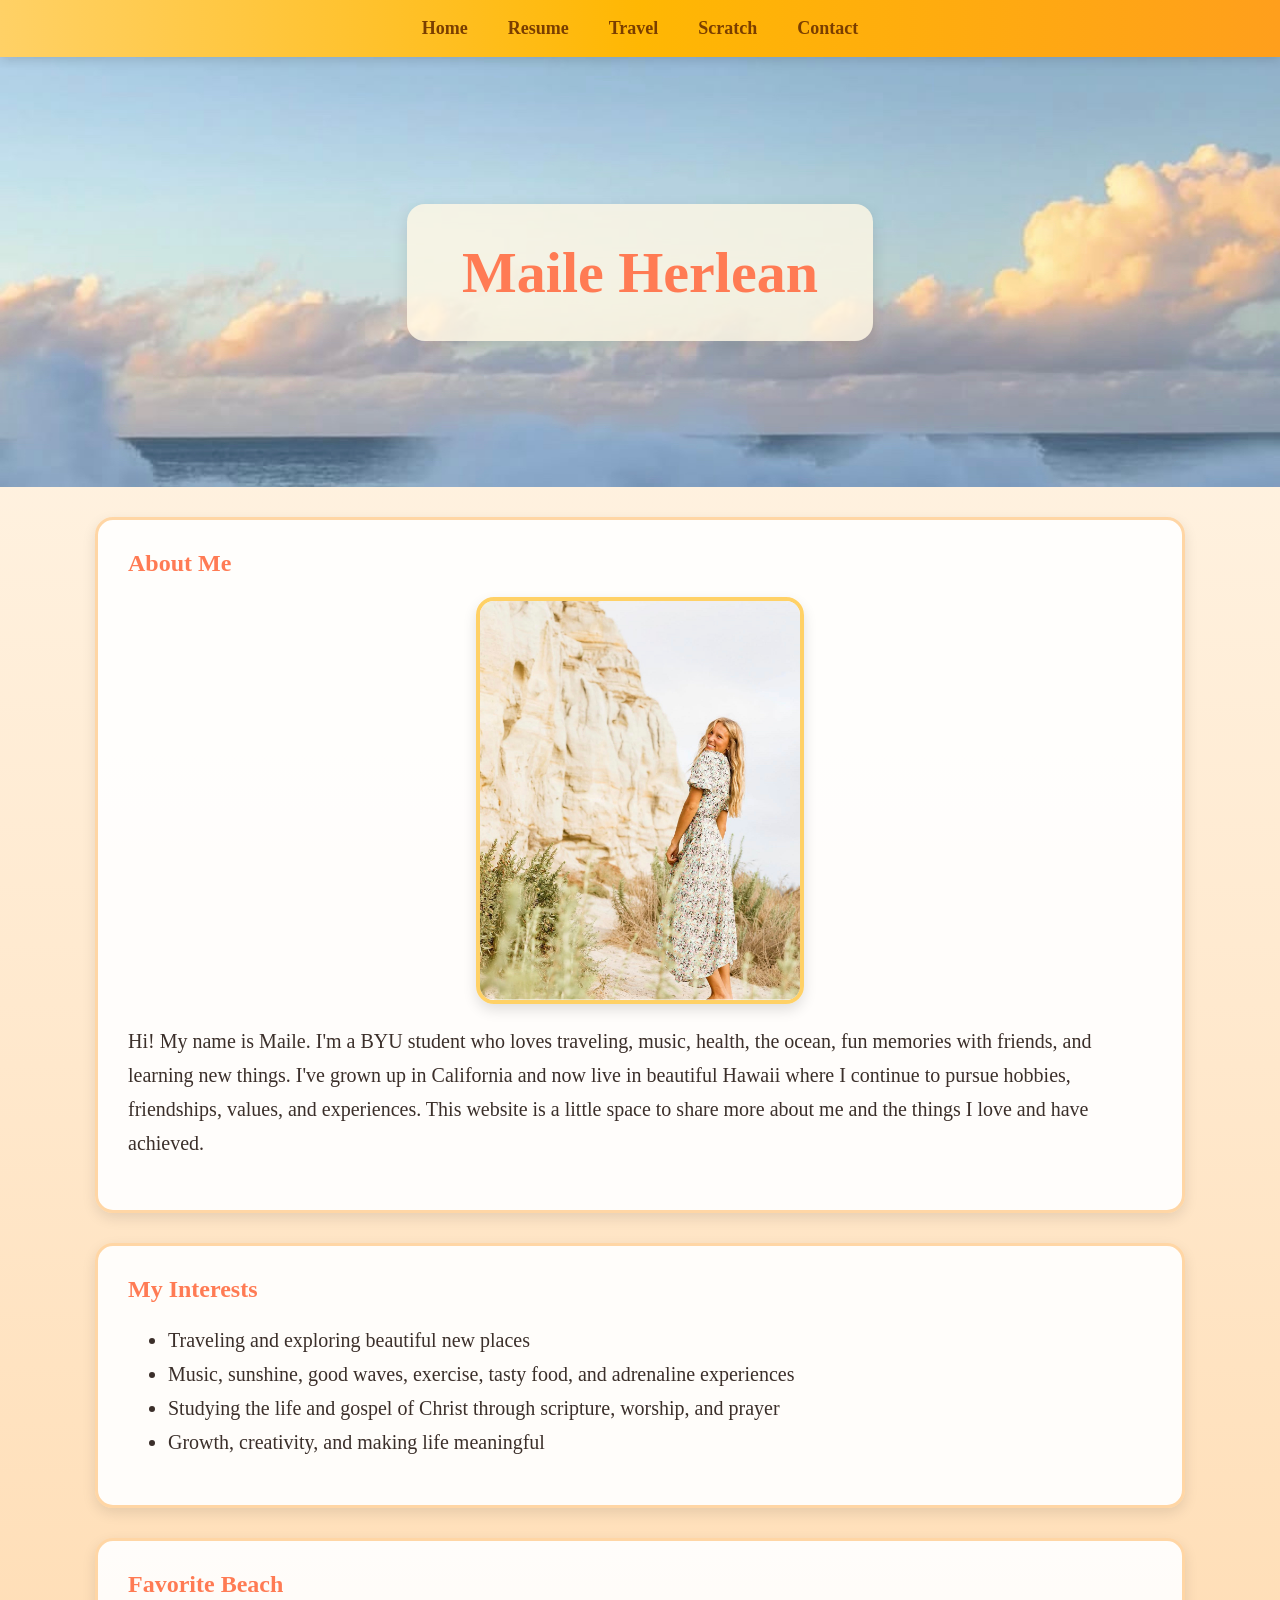
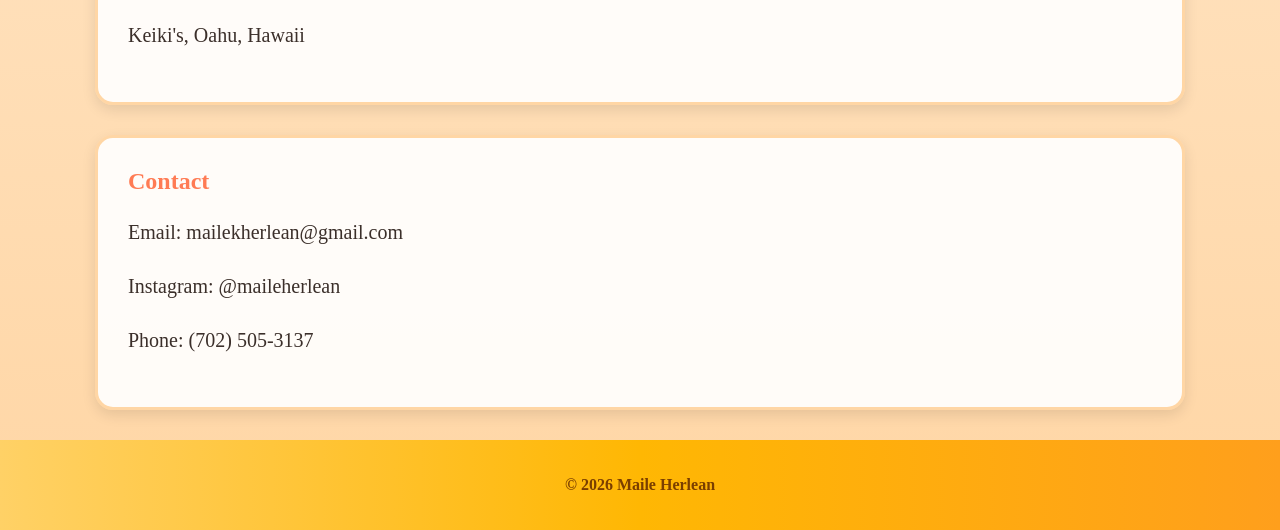
<file: index.html>
<!DOCTYPE html>
<html lang="en">
<head>
    <meta charset="UTF-8">
    <meta name="viewport" content="width=device-width, initial-scale=1.0">
    <title>Maile Herlean | Home</title>
    <link rel="stylesheet" href="style.css">
</head>
<body>

<div class="nav">
    <a href="index.html">Home</a>
    <a href="resume.html">Resume</a>
    <a href="travel.html">Travel</a>
    <a href="scratch.html">Scratch</a>
    <a href="#contact">Contact</a>
</div>

<div class="hero">
    <div class="hero-overlay">
        <h1>Maile Herlean</h1>
    </div>
</div>

<div class="section">
    <h2>About Me</h2>

    <div class="about-photo-wrap">
        <img src="15952.jpg" alt="Photo of Maile Herlean" class="about-photo">
    </div>

    <p>
        Hi! My name is Maile. I'm a BYU student who loves traveling, music,
        health, the ocean, fun memories with friends, and learning new things.
        I've grown up in California and now live in beautiful Hawaii where I
        continue to pursue hobbies, friendships, values, and experiences.
        This website is a little space to share more about me and the things
        I love and have achieved.
    </p>
</div>

<div class="section">
    <h2>My Interests</h2>
    <ul>
        <li>Traveling and exploring beautiful new places</li>
        <li>Music, sunshine, good waves, exercise, tasty food, and adrenaline experiences</li>
        <li>Studying the life and gospel of Christ through scripture, worship, and prayer</li>
        <li>Growth, creativity, and making life meaningful</li>
    </ul>
</div>

<div class="section">
    <h2>Favorite Beach</h2>
    <p>Keiki's, Oahu, Hawaii</p>
</div>

<div class="section" id="contact">
    <h2>Contact</h2>
    <p>Email: mailekherlean@gmail.com</p>
    <p>Instagram: @maileherlean</p>
    <p>Phone: (702) 505-3137</p>
</div>

<div class="footer">
    <p>© 2026 Maile Herlean</p>
</div>

</body>
</html>
</file>
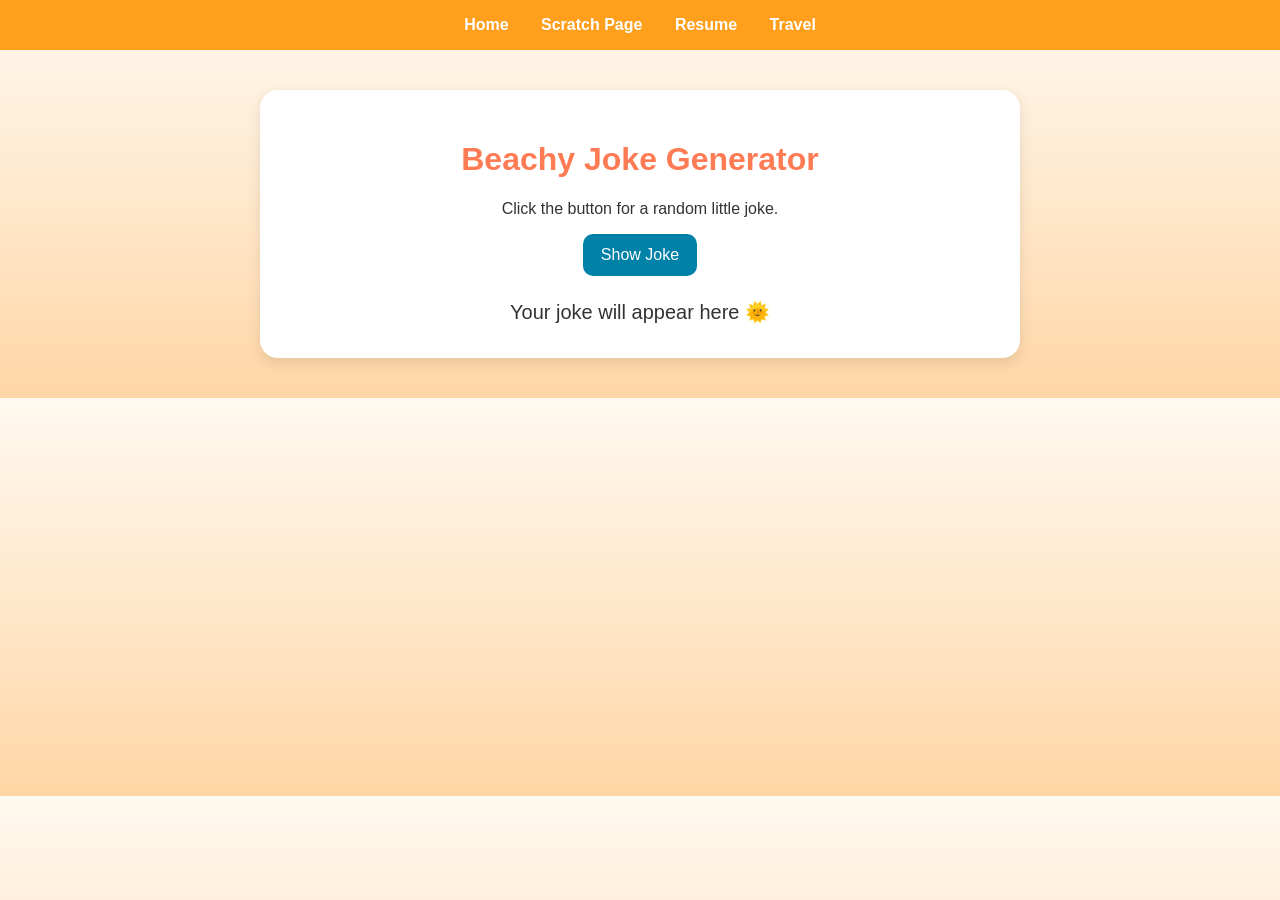
<file: app.html>
<!DOCTYPE html>
<html lang="en">
<head>
    <meta charset="UTF-8">
    <meta name="viewport" content="width=device-width, initial-scale=1.0">
    <title>Mini App | Maile Herlean</title>
    <style>
        body {
            font-family: Arial, Helvetica, sans-serif;
            margin: 0;
            background: linear-gradient(to bottom, #fff9ef, #ffe8cc, #ffd6a5);
            color: #333;
            text-align: center;
        }

        .nav {
            background: #ff9f1c;
            padding: 16px;
        }

        .nav a {
            color: white;
            text-decoration: none;
            font-weight: bold;
            margin: 0 14px;
        }

        .app-box {
            background: white;
            width: 80%;
            max-width: 700px;
            margin: 40px auto;
            padding: 30px;
            border-radius: 18px;
            box-shadow: 0 5px 14px rgba(0,0,0,0.10);
        }

        h1 {
            color: #ff7b54;
        }

        button {
            background: #0081a7;
            color: white;
            border: none;
            padding: 12px 18px;
            border-radius: 10px;
            font-size: 16px;
            cursor: pointer;
        }

        button:hover {
            background: #005f73;
        }

        #jokeOutput {
            margin-top: 20px;
            font-size: 20px;
            line-height: 1.6;
        }
    </style>
</head>
<body>

    <div class="nav">
        <a href="index.html">Home</a>
        <a href="scratch.html">Scratch Page</a>
        <a href="resume.html">Resume</a>
        <a href="travel.html">Travel</a>
    </div>

    <div class="app-box">
        <h1>Beachy Joke Generator</h1>
        <p>Click the button for a random little joke.</p>
        <button onclick="showJoke()">Show Joke</button>
        <div id="jokeOutput">Your joke will appear here 🌞</div>
    </div>

    <script>
        const jokes = [
            "Why did the beach blush? Because the sea weed.",
            "What did the ocean say to the shore? Nothing, it just waved.",
            "Why don't surfers get lost? They go with the flow.",
            "Why was the sand so smart? Because it had lots of grit.",
            "What’s a wave’s favorite song? Anything with a good current beat."
        ];

        function showJoke() {
            const randomIndex = Math.floor(Math.random() * jokes.length);
            document.getElementById("jokeOutput").innerText = jokes[randomIndex];
        }
    </script>

</body>
</html>
</file>
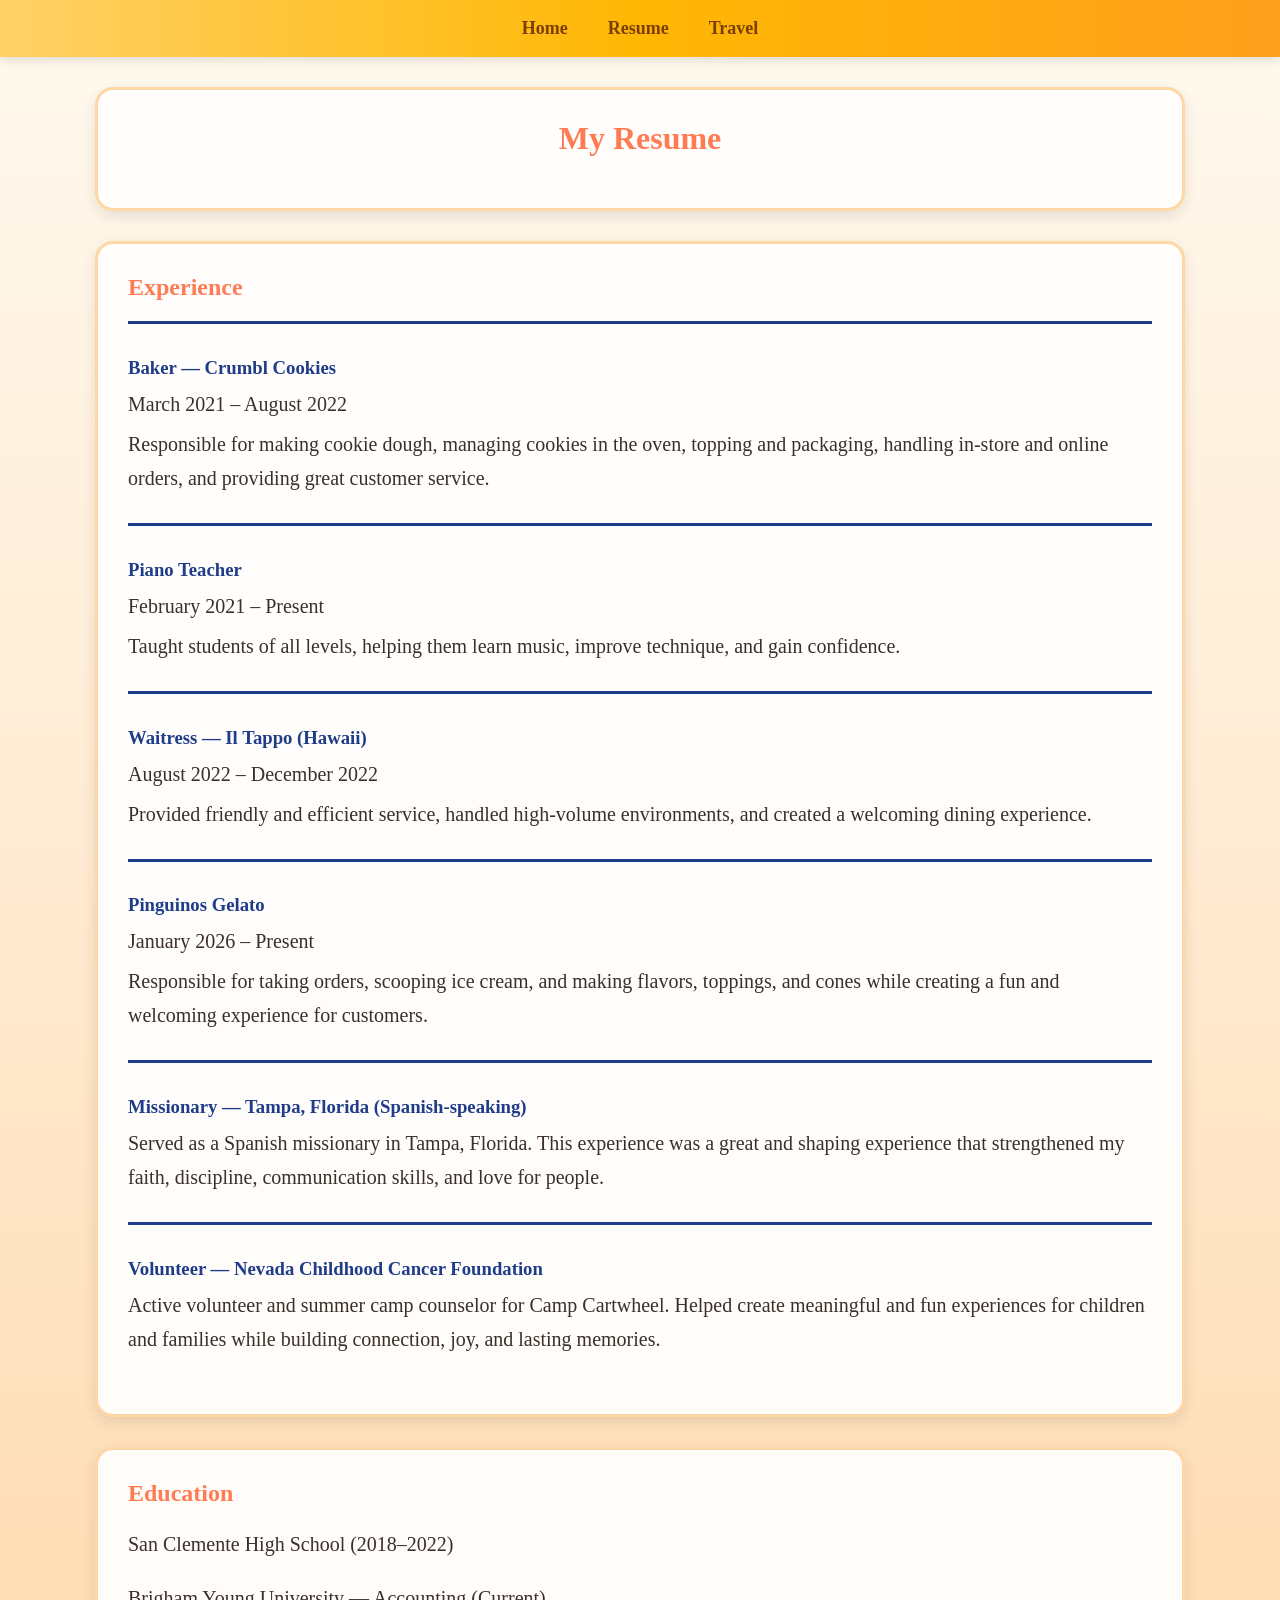
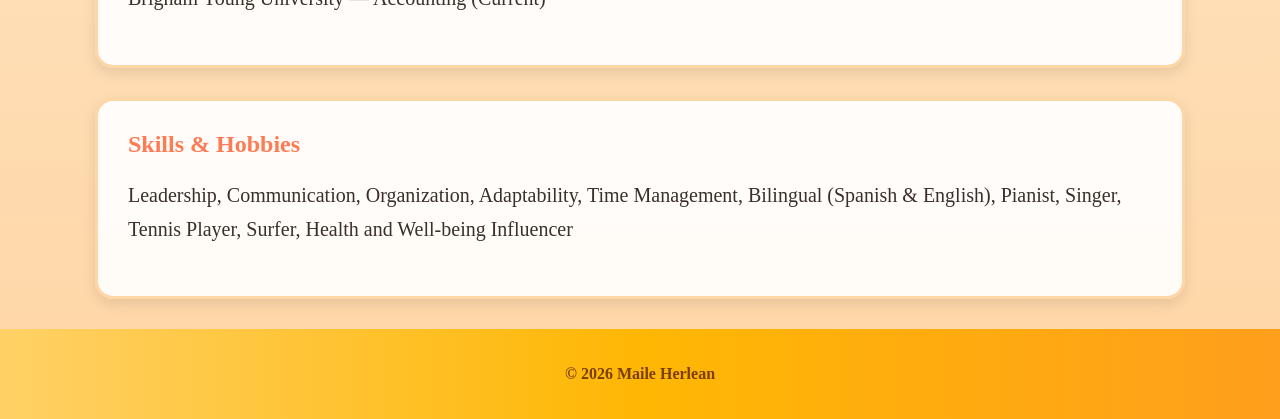
<file: resume.html>
<!DOCTYPE html>
<html lang="en">
<head>
    <meta charset="UTF-8">
    <meta name="viewport" content="width=device-width, initial-scale=1.0">
    <title>Resume | Maile Herlean</title>
    <link rel="stylesheet" href="style.css">
</head>
<body>

<div class="nav">
    <a href="index.html">Home</a>
    <a href="resume.html">Resume</a>
    <a href="travel.html">Travel</a>
</div>

<div class="section centered">
    <h1>My Resume</h1>
</div>

<div class="section">
    <h2>Experience</h2>

    <div class="resume-entry">
        <h3>Baker — Crumbl Cookies</h3>
        <p>March 2021 – August 2022</p>
        <p>
            Responsible for making cookie dough, managing cookies in the oven,
            topping and packaging, handling in-store and online orders,
            and providing great customer service.
        </p>
    </div>

    <div class="resume-entry">
        <h3>Piano Teacher</h3>
        <p>February 2021 – Present</p>
        <p>
            Taught students of all levels, helping them learn music,
            improve technique, and gain confidence.
        </p>
    </div>

    <div class="resume-entry">
        <h3>Waitress — Il Tappo (Hawaii)</h3>
        <p>August 2022 – December 2022</p>
        <p>
            Provided friendly and efficient service, handled high-volume
            environments, and created a welcoming dining experience.
        </p>
    </div>

    <div class="resume-entry">
        <h3>Pinguinos Gelato</h3>
        <p>January 2026 – Present</p>
        <p>
            Responsible for taking orders, scooping ice cream, and making
            flavors, toppings, and cones while creating a fun and welcoming
            experience for customers.
        </p>
    </div>

    <div class="resume-entry">
        <h3>Missionary — Tampa, Florida (Spanish-speaking)</h3>
        <p>
            Served as a Spanish missionary in Tampa, Florida. This experience
            was a great and shaping experience that strengthened my faith,
            discipline, communication skills, and love for people.
        </p>
    </div>

    <div class="resume-entry">
        <h3>Volunteer — Nevada Childhood Cancer Foundation</h3>
        <p>
            Active volunteer and summer camp counselor for Camp Cartwheel.
            Helped create meaningful and fun experiences for children and families
            while building connection, joy, and lasting memories.
        </p>
    </div>
</div>

<div class="section">
    <h2>Education</h2>
    <p>San Clemente High School (2018–2022)</p>
    <p>Brigham Young University — Accounting (Current)</p>
</div>

<div class="section">
    <h2>Skills & Hobbies</h2>
    <p>
        Leadership, Communication, Organization, Adaptability, Time Management,
        Bilingual (Spanish & English), Pianist, Singer, Tennis Player, Surfer,
        Health and Well-being Influencer
    </p>
</div>

<div class="footer">
    <p>© 2026 Maile Herlean</p>
</div>

</body>
</html>
</file>
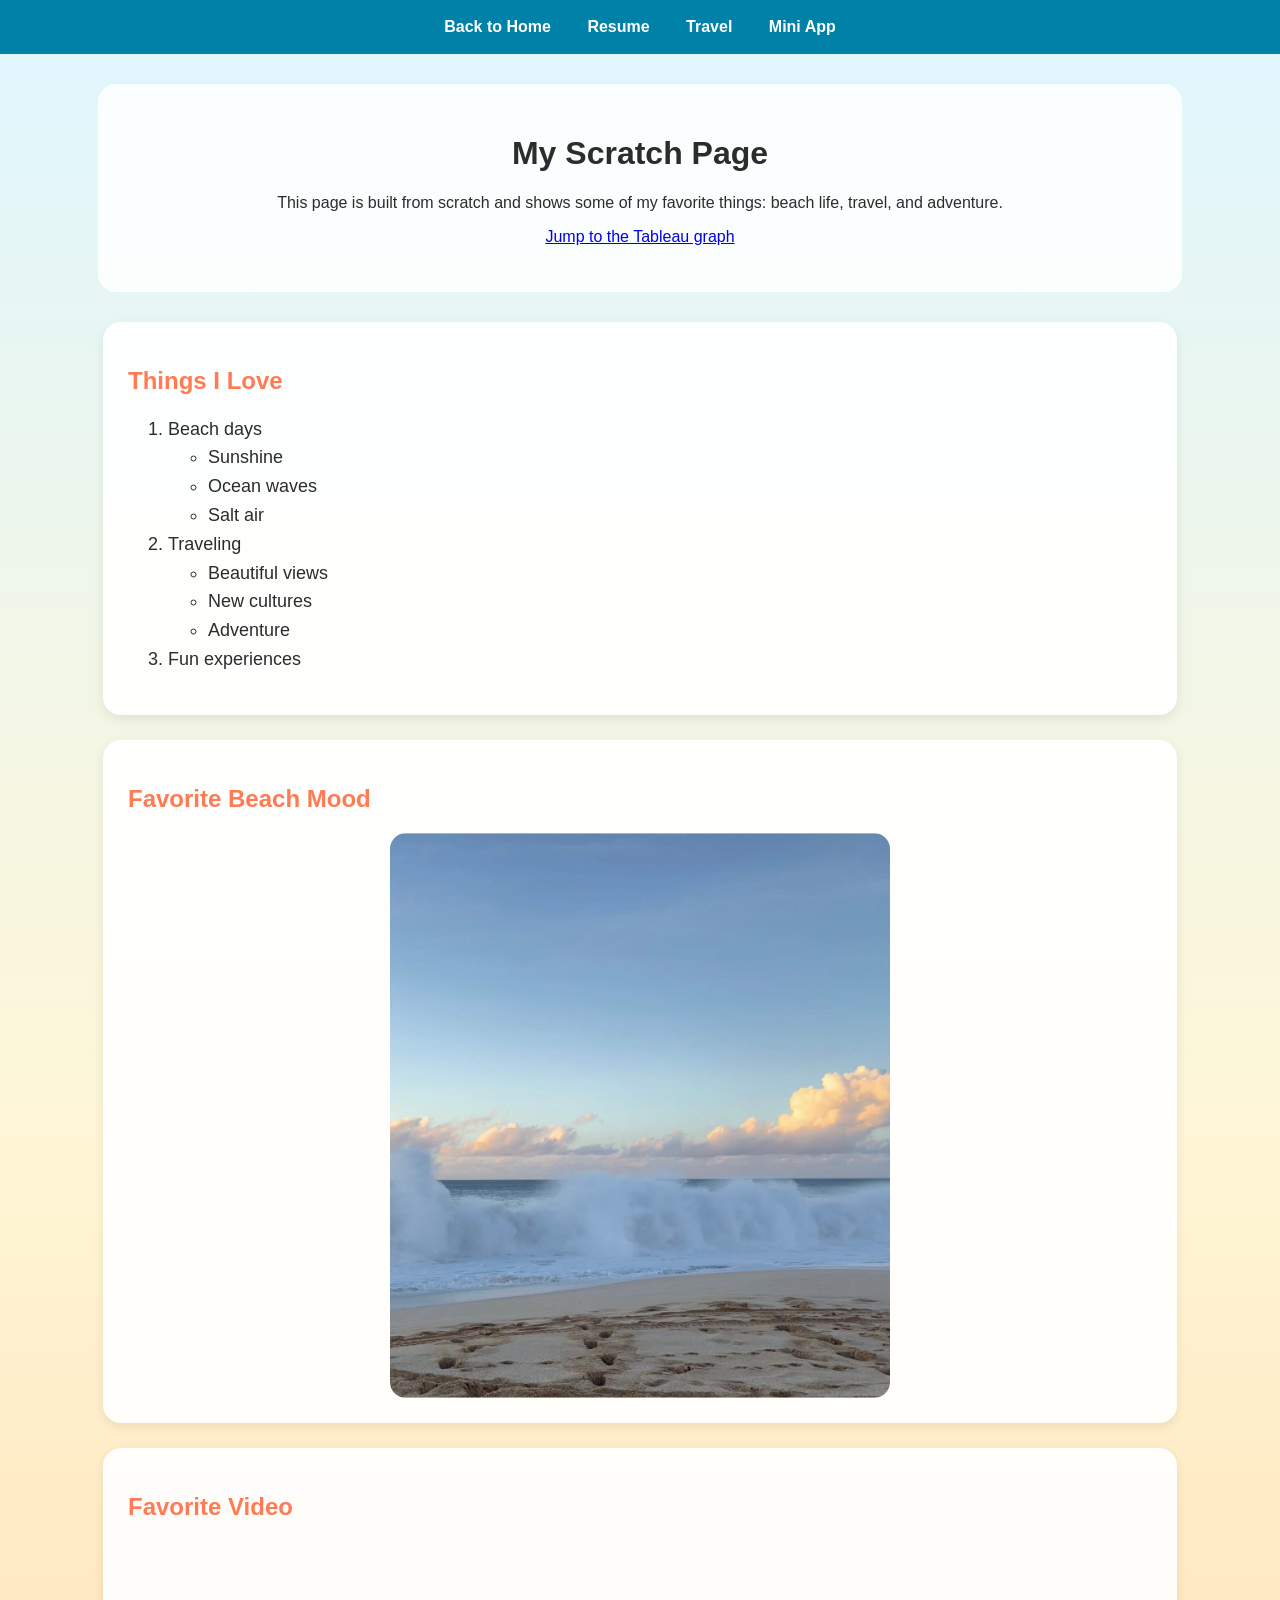
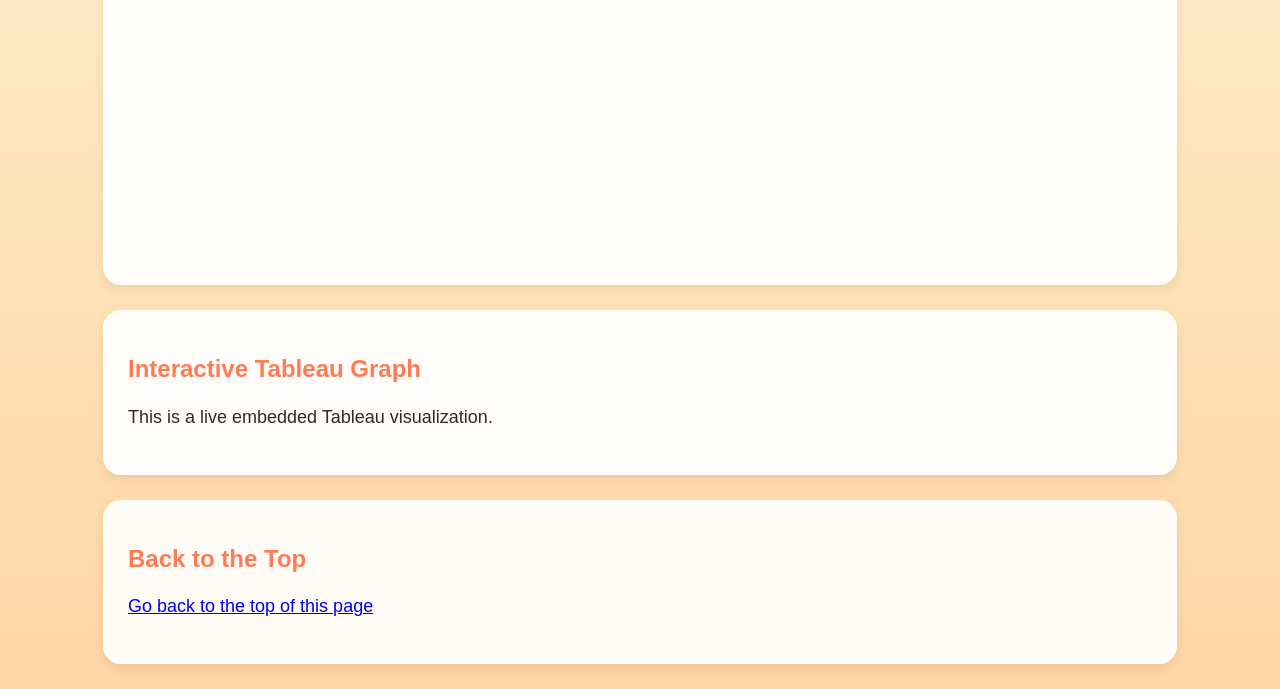
<file: scratch.html>
<!DOCTYPE html>
<html lang="en">
<head>
    <meta charset="UTF-8">
    <meta name="viewport" content="width=device-width, initial-scale=1.0">
    <title>Scratch Page | Maile Herlean</title>
    <link rel="stylesheet" href="scratch-style.css">
</head>
<body>

    <div class="top-nav">
        <a href="index.html">Back to Home</a>
        <a href="resume.html">Resume</a>
        <a href="travel.html">Travel</a>
        <a href="app.html">Mini App</a>
    </div>

    <div class="hero-box" id="top">
        <h1>My Scratch Page</h1>
        <p>This page is built from scratch and shows some of my favorite things: beach life, travel, and adventure.</p>
        <p><a href="#tableau-section">Jump to the Tableau graph</a></p>
    </div>

    <div class="content-box">
        <h2>Things I Love</h2>
        <ol>
            <li>Beach days
                <ul>
                    <li>Sunshine</li>
                    <li>Ocean waves</li>
                    <li>Salt air</li>
                </ul>
            </li>
            <li>Traveling
                <ul>
                    <li>Beautiful views</li>
                    <li>New cultures</li>
                    <li>Adventure</li>
                </ul>
            </li>
            <li>Fun experiences</li>
        </ol>
    </div>

    <div class="content-box">
        <h2>Favorite Beach Mood</h2>
        <img src="20963.jpg" alt="Beach and ocean view" class="scratch-image">
    </div>

    <div class="content-box">
        <h2>Favorite Video</h2>
        <iframe width="560" height="315"
            src="https://www.youtube.com/embed/ScMzIvxBSi4"
            title="YouTube video player"
            frameborder="0"
            allowfullscreen>
        </iframe>
    </div>

    <div class="content-box" id="tableau-section">
        <h2>Interactive Tableau Graph</h2>
        <p>This is a live embedded Tableau visualization.</p>

        <div class='tableauPlaceholder' id='viz1680000000000' style='position: relative'>
            <noscript>
                <a href='#'>
                    <img alt='Tableau Viz' src='https://public.tableau.com/static/images/Re/RegionalSampleWorkbook/College/1_rss.png' style='border: none' />
                </a>
            </noscript>
            <object class='tableauViz' style='display:none;'>
                <param name='host_url' value='https%3A%2F%2Fpublic.tableau.com%2F' />
                <param name='embed_code_version' value='3' />
                <param name='site_root' value='' />
                <param name='name' value='RegionalSampleWorkbook/College' />
                <param name='tabs' value='no' />
                <param name='toolbar' value='yes' />
                <param name='static_image' value='https://public.tableau.com/static/images/Re/RegionalSampleWorkbook/College/1.png' />
                <param name='animate_transition' value='yes' />
                <param name='display_static_image' value='yes' />
                <param name='display_spinner' value='yes' />
                <param name='display_overlay' value='yes' />
                <param name='display_count' value='yes' />
                <param name='language' value='en-US' />
            </object>
        </div>

        <script type='text/javascript'>
            var divElement = document.getElementById('viz1680000000000');
            var vizElement = divElement.getElementsByTagName('object')[0];
            vizElement.style.width='100%';
            vizElement.style.height='827px';
            var scriptElement = document.createElement('script');
            scriptElement.src = 'https://public.tableau.com/javascripts/api/viz_v1.js';
            vizElement.parentNode.insertBefore(scriptElement, vizElement);
        </script>
    </div>

    <div class="content-box">
        <h2>Back to the Top</h2>
        <p><a href="#top">Go back to the top of this page</a></p>
    </div>

</body>
</html>
</file>
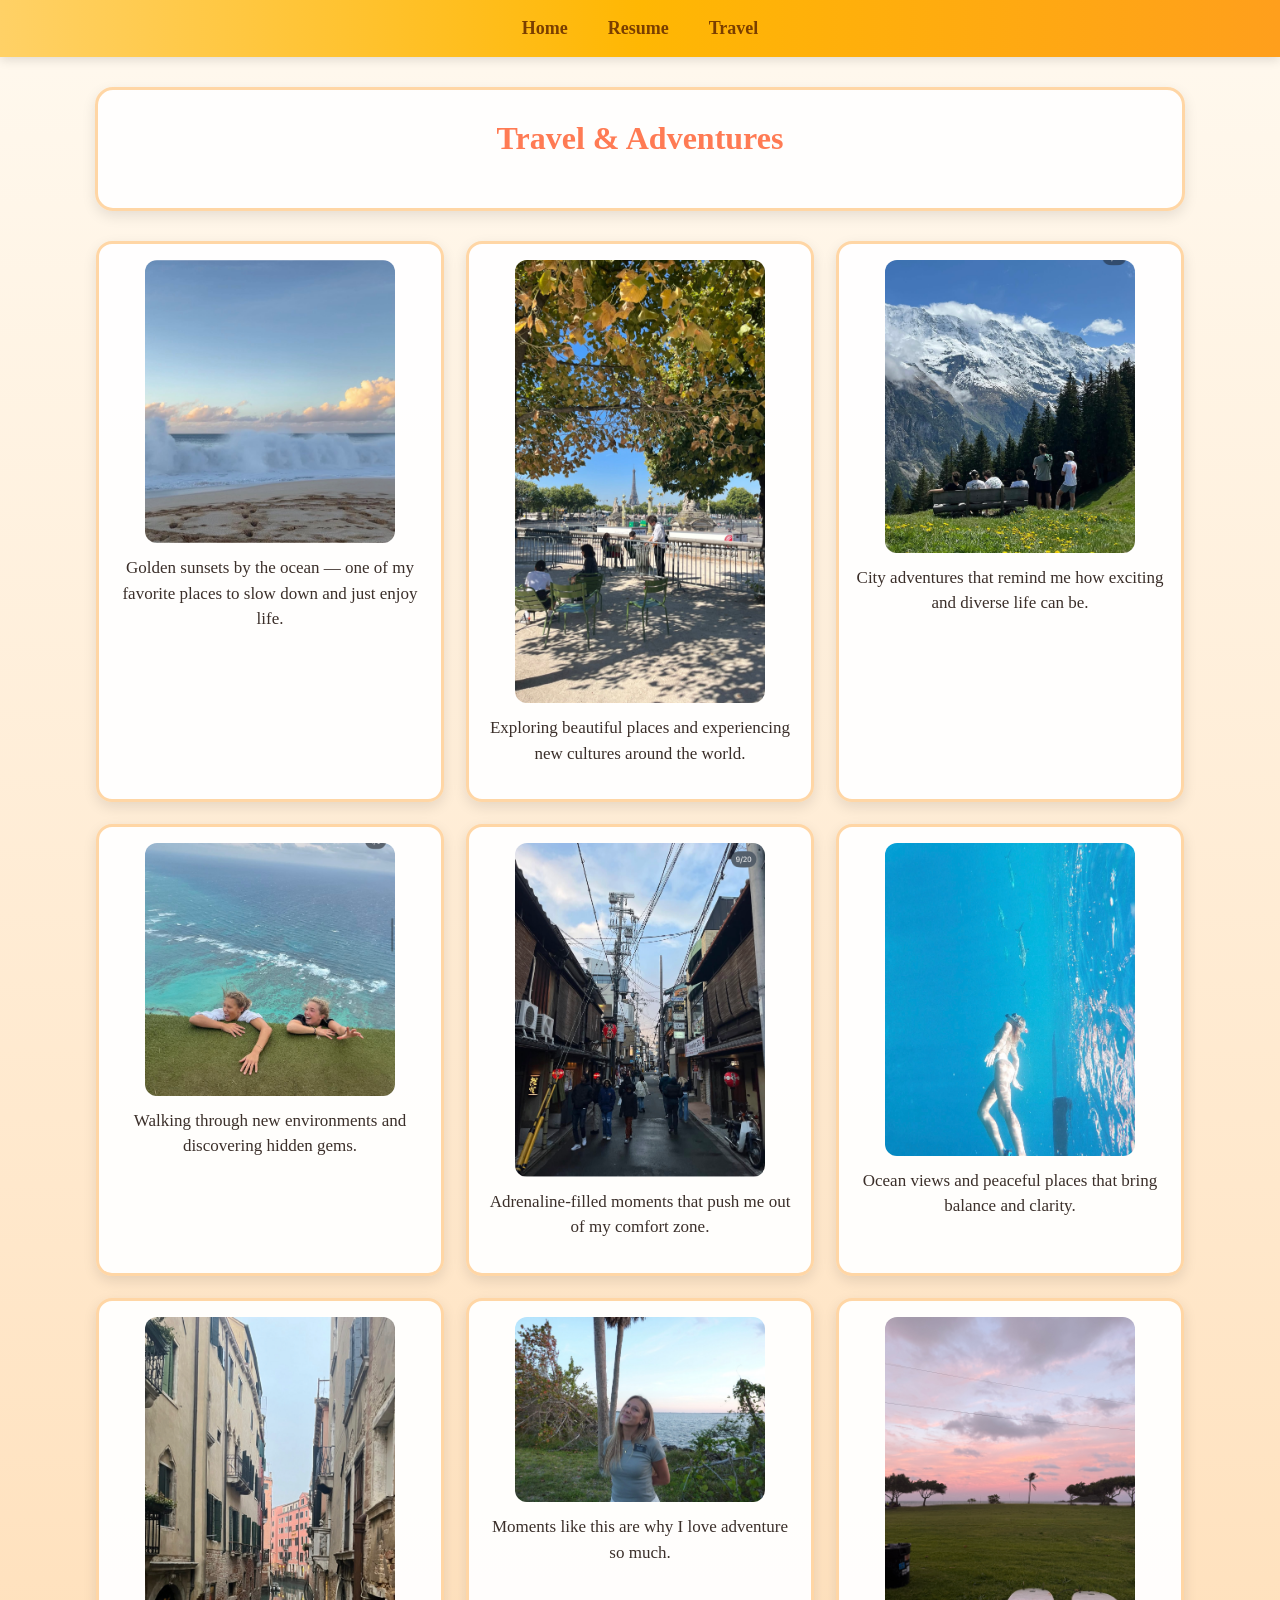
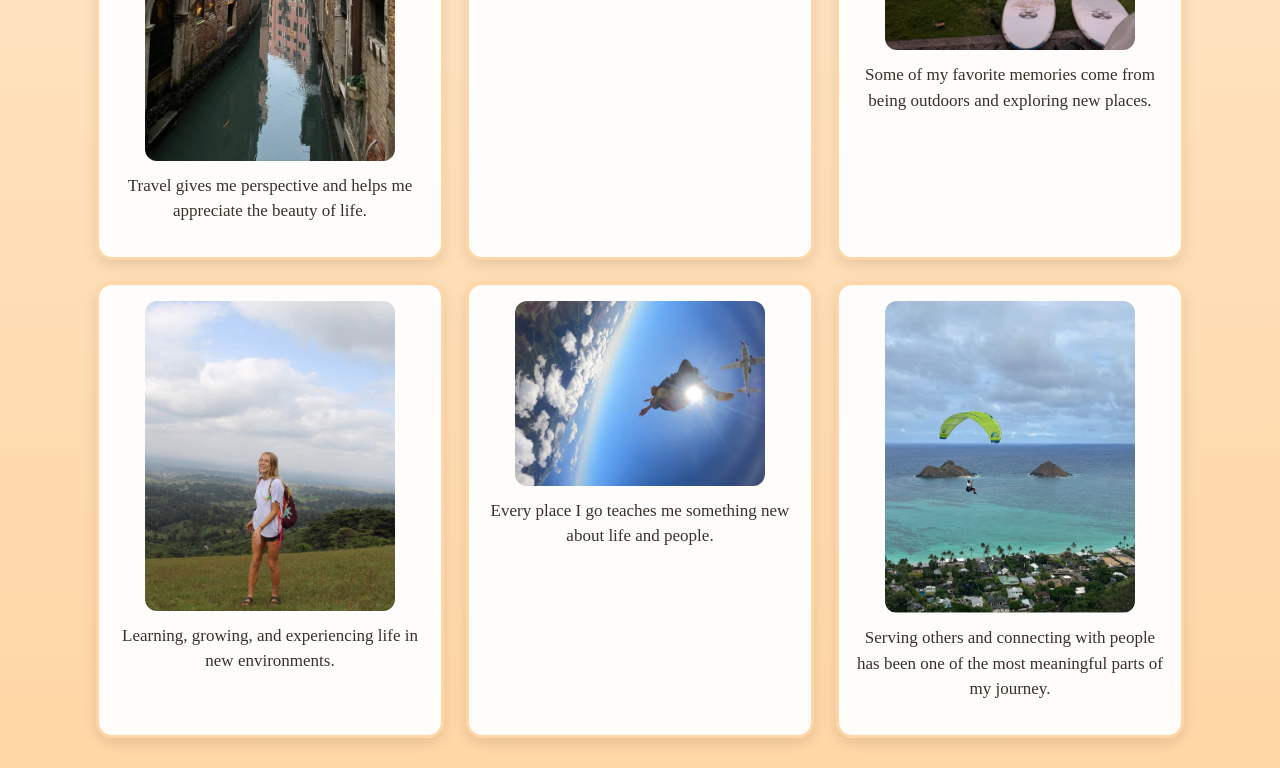
<file: travel.html>
<!DOCTYPE html>
<html lang="en">
<head>
    <meta charset="UTF-8">
    <title>Travel | Maile Herlean</title>
    <link rel="stylesheet" href="style.css">
</head>
<body>

<div class="nav">
    <a href="index.html">Home</a>
    <a href="resume.html">Resume</a>
    <a href="travel.html">Travel</a>
</div>

<div class="section centered">
    <h1>Travel & Adventures</h1>
</div>

<div class="gallery">

    <div class="gallery-card">
        <img src="20963.jpg" class="travel-photo">
        <p>Golden sunsets by the ocean — one of my favorite places to slow down and just enjoy life.</p>
    </div>

    <div class="gallery-card">
        <img src="23230.jpg" class="travel-photo">
        <p>Exploring beautiful places and experiencing new cultures around the world.</p>
    </div>

    <div class="gallery-card">
        <img src="36477.jpg" class="travel-photo">
        <p>City adventures that remind me how exciting and diverse life can be.</p>
    </div>

    <div class="gallery-card">
        <img src="47471.jpg" class="travel-photo">
        <p>Walking through new environments and discovering hidden gems.</p>
    </div>

    <div class="gallery-card">
        <img src="67373.jpg" class="travel-photo">
        <p>Adrenaline-filled moments that push me out of my comfort zone.</p>
    </div>

    <div class="gallery-card">
        <img src="79387.jpg" class="travel-photo">
        <p>Ocean views and peaceful places that bring balance and clarity.</p>
    </div>

    <div class="gallery-card">
        <img src="79521.jpg" class="travel-photo">
        <p>Travel gives me perspective and helps me appreciate the beauty of life.</p>
    </div>

    <div class="gallery-card">
        <img src="97411.jpg" class="travel-photo">
        <p>Moments like this are why I love adventure so much.</p>
    </div>

    <div class="gallery-card">
        <img src="IMG_9410.jpeg" class="travel-photo">
        <p>Some of my favorite memories come from being outdoors and exploring new places.</p>
    </div>

    <div class="gallery-card">
        <img src="IMG_9640.jpg" class="travel-photo">
        <p>Learning, growing, and experiencing life in new environments.</p>
    </div>

    <div class="gallery-card">
        <img src="IMG_9641.jpg" class="travel-photo">
        <p>Every place I go teaches me something new about life and people.</p>
    </div>

    <div class="gallery-card">
        <img src="IMG_9642.jpg" class="travel-photo">
        <p>Serving others and connecting with people has been one of the most meaningful parts of my journey.</p>
    </div>

</div>

</body>
</html>
</file>
<file: style.css>
body {
    margin: 0;
    font-family: Georgia, 'Times New Roman', serif;
    background: linear-gradient(to bottom, #fff9ef, #ffe8cc, #ffd6a5);
    color: #3b2f2a;
}

/* NAV */
.nav {
    background: linear-gradient(to right, #ffd166, #ffb703, #ff9f1c);
    padding: 18px;
    text-align: center;
    position: sticky;
    top: 0;
    z-index: 1000;
    box-shadow: 0 3px 10px rgba(0,0,0,0.12);
}

.nav a {
    margin: 0 18px;
    text-decoration: none;
    color: #7a3e00;
    font-weight: bold;
    font-size: 18px;
}

.nav a:hover {
    color: white;
}

/* HERO */
.hero {
    background-image: url("20963.jpg");
    background-size: cover;
    background-position: center;
    height: 430px;
    display: flex;
    justify-content: center;
    align-items: center;
}

.hero-overlay {
    background-color: rgba(255, 248, 230, 0.82);
    padding: 35px 55px;
    border-radius: 18px;
    text-align: center;
    box-shadow: 0 6px 16px rgba(0,0,0,0.12);
}

.hero h1 {
    font-size: 58px;
    margin: 0;
    color: #ff7b54;
}

/* SECTIONS */
.section {
    width: 80%;
    margin: 30px auto;
    background: rgba(255, 255, 255, 0.92);
    padding: 30px;
    border-radius: 18px;
    box-shadow: 0 5px 14px rgba(0,0,0,0.10);
    border: 3px solid #ffd6a5;
}

.section h1,
.section h2 {
    color: #ff7b54;
    margin-top: 0;
}

.section p,
.section li {
    font-size: 20px;
    line-height: 1.7;
}

.section a {
    color: #0081a7;
    font-weight: bold;
}

.section a:hover {
    color: #ff7b54;
}

/* ABOUT PHOTO */
.about-photo-wrap {
    text-align: center;
    margin-bottom: 20px;
}

.about-photo {
    width: 100%;
    max-width: 320px;
    border-radius: 18px;
    display: block;
    margin: 0 auto;
    box-shadow: 0 6px 14px rgba(0,0,0,0.12);
    border: 4px solid #ffd166;
}

/* RESUME PAGE */
.resume-entry {
    margin-bottom: 28px;
    border-top: 3px solid #1f3c88;
    padding-top: 14px;
}

.resume-entry h3 {
    color: #1f3c88;
    margin-bottom: 8px;
}

.resume-entry p {
    margin: 6px 0;
}

.centered {
    text-align: center;
}

/* TRAVEL PAGE */
.gallery {
    width: 85%;
    margin: 30px auto;
    display: grid;
    grid-template-columns: repeat(auto-fit, minmax(260px, 1fr));
    gap: 22px;
}

.gallery-card {
    background: rgba(255,255,255,0.95);
    border-radius: 16px;
    padding: 16px;
    box-shadow: 0 5px 14px rgba(0,0,0,0.10);
    border: 3px solid #ffd6a5;
    text-align: center;
}

.gallery-card p {
    font-size: 17px;
    margin-top: 12px;
    line-height: 1.5;
}

.travel-photo {
    width: 100%;
    max-width: 250px;
    margin: 0 auto;
    display: block;
    border-radius: 12px;
}

/* FOOTER */
.footer {
    text-align: center;
    padding: 20px;
    margin-top: 20px;
    background: linear-gradient(to right, #ffd166, #ffb703, #ff9f1c);
    color: #7a3e00;
    font-weight: bold;
}
</file>
<file: scratch-style.css>
body {
    margin: 0;
    font-family: Arial, Helvetica, sans-serif;
    background-image: linear-gradient(to bottom, #dff6ff, #fff6d6, #ffd6a5);
    color: #2c2c2c;
}

.top-nav {
    background-color: #0081a7;
    padding: 18px;
    text-align: center;
}

.top-nav a {
    color: white;
    text-decoration: none;
    font-weight: bold;
    margin: 0 16px;
}

.top-nav a:hover {
    text-decoration: underline;
}

.hero-box {
    background-color: rgba(255,255,255,0.85);
    margin: 30px auto;
    width: 80%;
    padding: 30px;
    border-radius: 18px;
    text-align: center;
}

.content-box {
    background-color: rgba(255,255,255,0.92);
    margin: 25px auto;
    width: 80%;
    padding: 25px;
    border-radius: 18px;
    box-shadow: 0 4px 12px rgba(0,0,0,0.08);
}

.content-box h2 {
    color: #ff7b54;
}

.content-box p,
.content-box li {
    font-size: 18px;
    line-height: 1.6;
}

.scratch-image {
    width: 100%;
    max-width: 500px;
    border-radius: 16px;
    display: block;
    margin: 0 auto;
}
</file>
